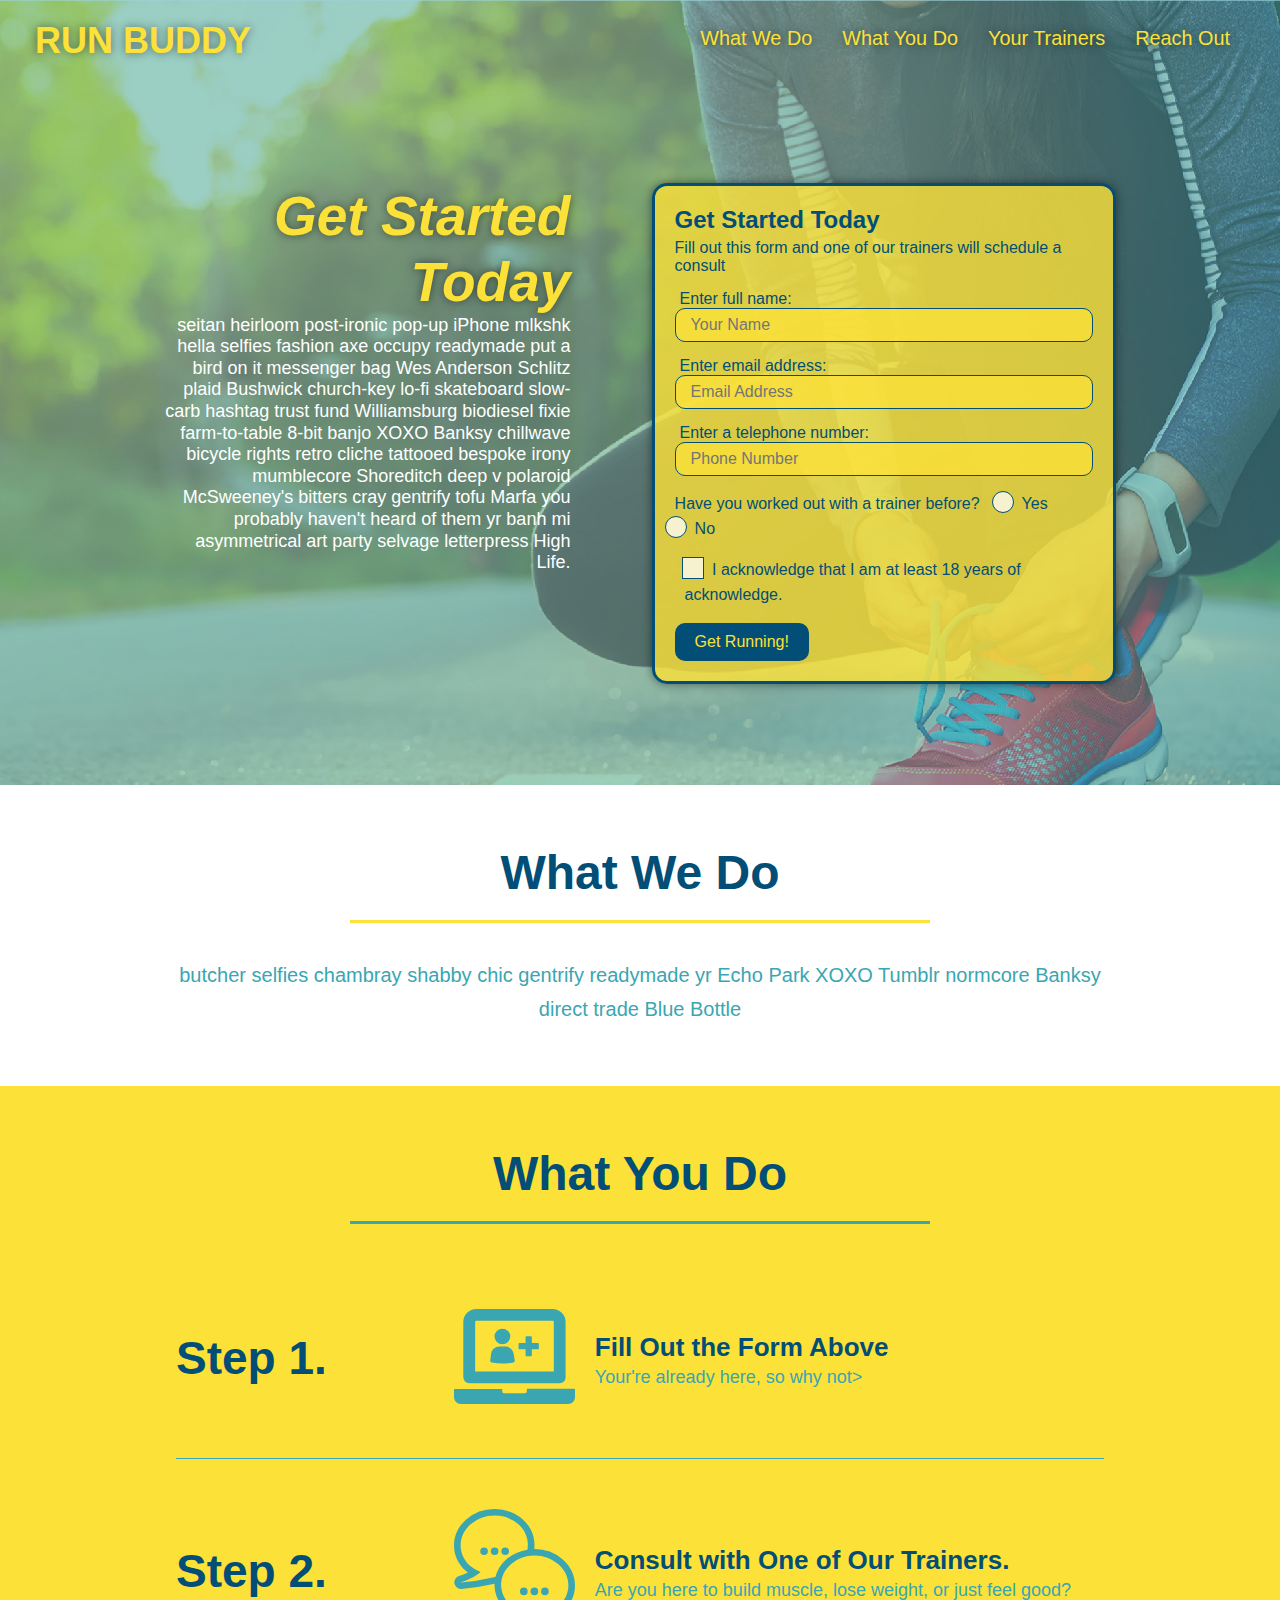
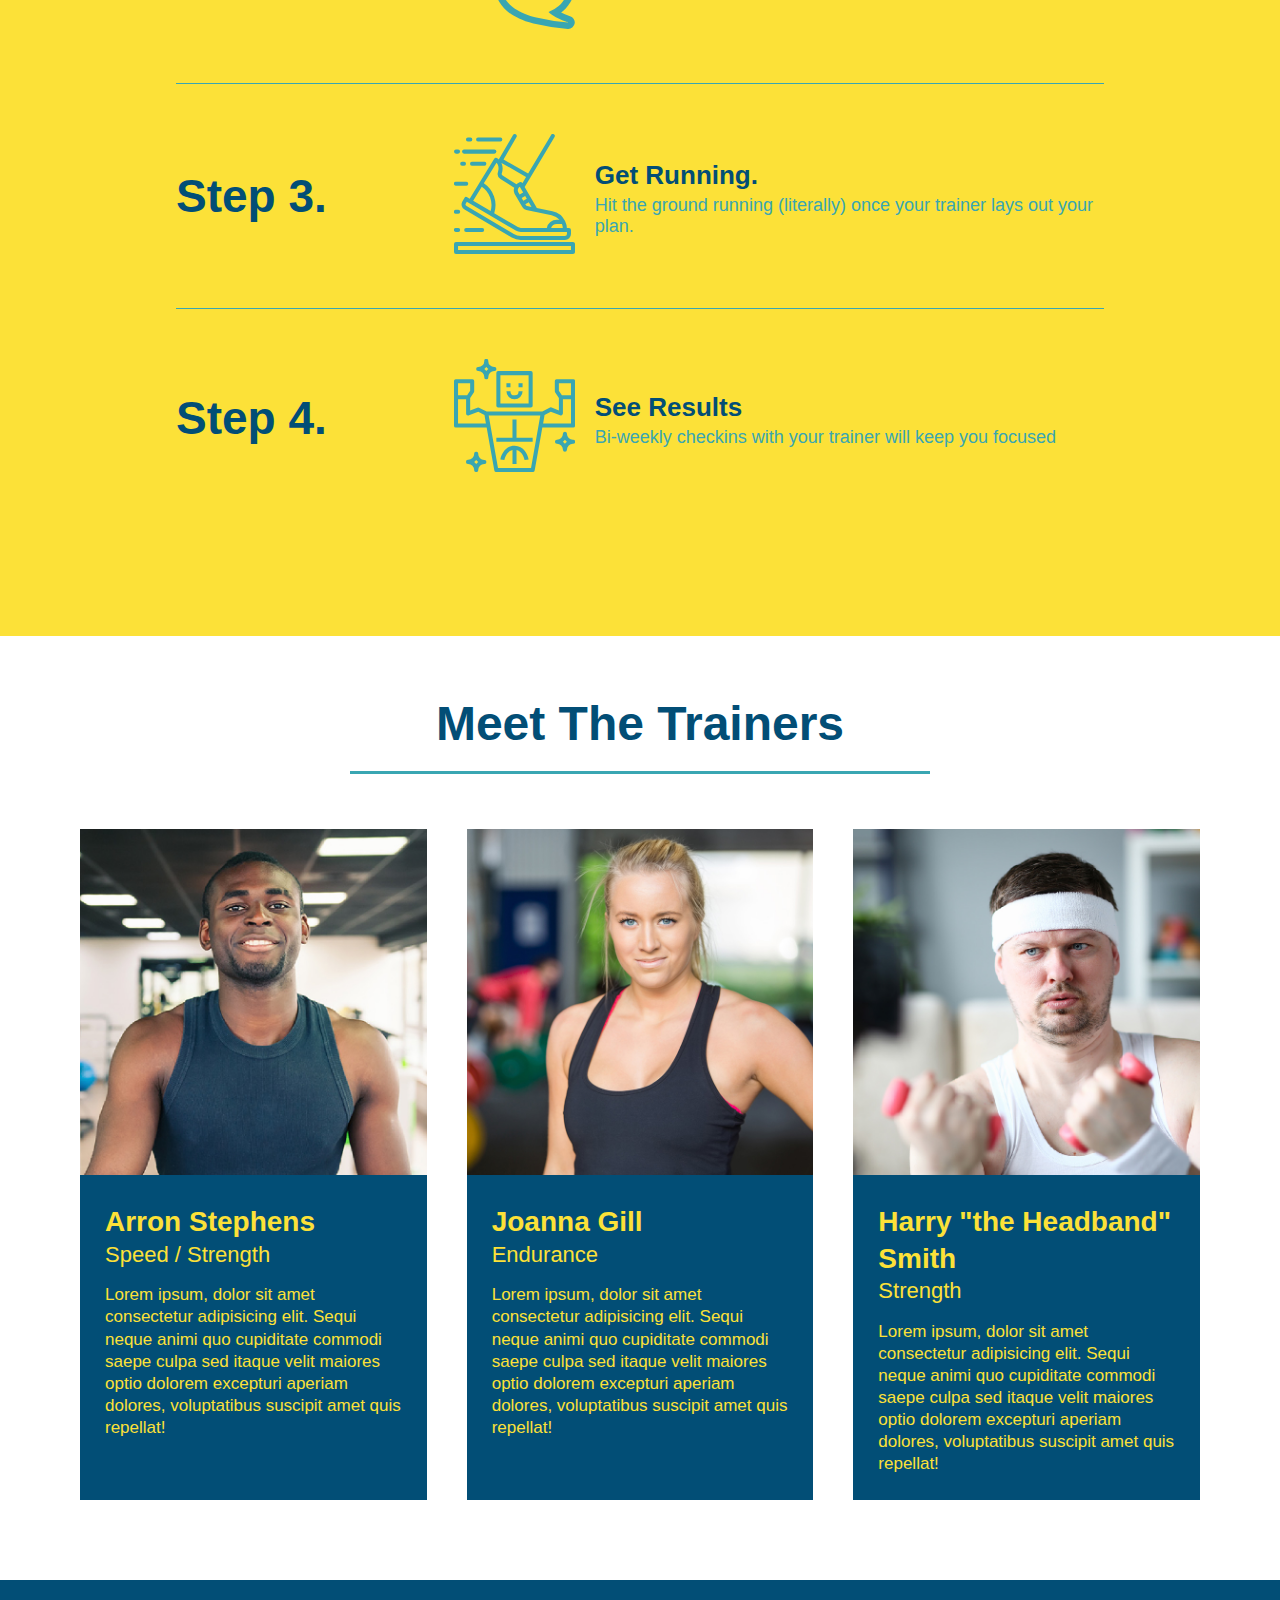
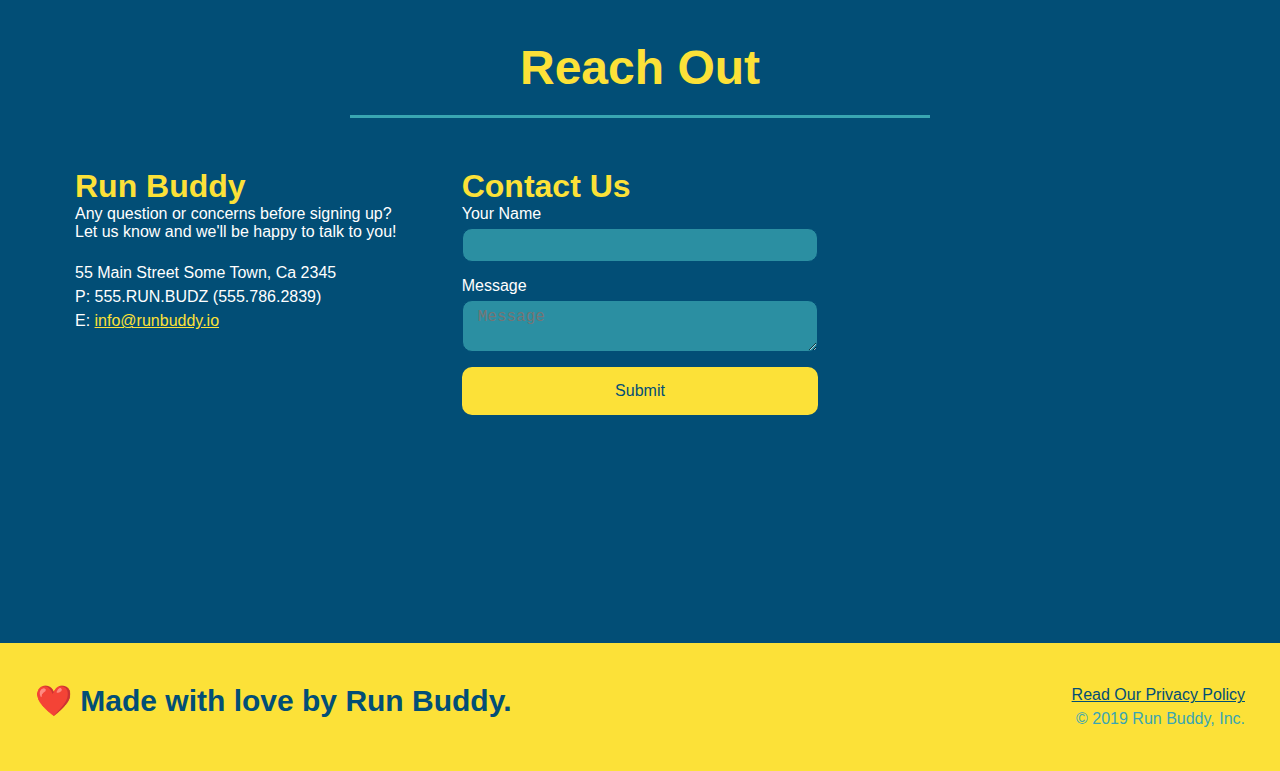
<file: index.html>
<!DOCTYPE html>
<html lang="en">
    <head>
        <meta charset="UTF-8"/>
        <meta name="viewport" content="width=device-width, initial-scale=1.0" />
        <title>Run Buddy</title>
        <link rel="stylesheet" href="./assets/css/style.css"/>
    </head>
    <body>
        <!-- navigatione -->
        <header>
            <h1>
                <a href="/">RUN BUDDY</a>
            </h1>
            <nav>
            <ul>
                <li>
                    <!--Anchor elemtnt-->
                    <a href="#what-we-do">What We Do</a>
                </li>
                <li>
                    <a href="#what-you-do">What You Do</a>
                </li>
                <li>
                    <a href="#your-trainers">Your Trainers</a>
                </li>
                <li>
                    <a href="#reach-out">Reach Out</a>
                </li>
            </ul>
            </nav>
        </header>

        <!-- hero/jumbotron-->
        <section class="hero">
            <div class="hero-cta">
                <h2>Get Started Today</h2>
                <p>
                    seitan heirloom post-ironic pop-up iPhone mlkshk hella selfies fashion axe occupy readymade put a bird on it messenger bag Wes Anderson Schlitz plaid Bushwick church-key lo-fi skateboard slow-carb hashtag trust fund Williamsburg biodiesel fixie farm-to-table 8-bit banjo XOXO Banksy chillwave bicycle rights retro cliche tattooed bespoke irony mumblecore Shoreditch deep v polaroid McSweeney's bitters cray gentrify tofu Marfa you probably haven't heard of them yr banh mi asymmetrical art party selvage letterpress High Life.
                </p>
            </div>

            <div class="hero-form">    
                <h3>Get Started Today</h3>
                <p>Fill out this form and one of our trainers will schedule a consult</p>
                <!-- Add form element-->
                <form>
                    <label for="name">Enter full name:</label>
                    <input type="text" placeholder="Your Name" name="name" id="name" class="form-input"/>
                    <label for="email">Enter email address:</label>
                    <input type="email" placeholder="Email Address" name="email" id="email" class="form-input"/>
                    <label for="phone">Enter a telephone number:</label>
                    <input type="tel" placeholder="Phone Number" name="phone" id="phone" class="form-input"/>
                    <p>
                        Have you worked out with a trainer before?
                        <span class="radio-wrapper">
                            <input type="radio" name="trainer-confirm" id="trainer-yes"/>
                            <label for="trainer-yes">Yes</label>
                        </span>
                        <span class="radio-wrapper">
                            <input type="radio" name="trainer-confirm" id="trainer-no"/>
                            <label for="trainer-no">No</label>
                        </span>
                    </p>
                    <p>
                        <span class="checkbox-wrapper">
                            <input type="checkbox" name="age-confirm" id="age-confirm"/>
                            <label for="checkbox">I acknowledge that I am at least 18 years of acknowledge.</label>
                        </span>
                    </p>
                    <button type="submit">
                        Get Running!
                    </button>
                </form>
            </div>
        </section>
        <!--End of hero-->

        <!--"What we do" section-->
        <section id="what-we-do" class="intro">
            <div class="flex-row">
                <h2 class="section-title primary-border">
                    What We Do
                </h2>
            </div>
            <div class="flex-row">
                <p>
                    butcher selfies chambray shabby chic gentrify readymade yr Echo Park XOXO Tumblr normcore Banksy direct trade Blue Bottle  
                </p>
            </div>
        </section>

        <!-- "What you do" section-->
        <section id="what-you-do" class="steps">
            <div class="flex-row">
                <h2 class="section-title secondary-border">
                What You Do
                </h2>
            </div>
                <div class="step">
                    <h3>Step 1.</h3>
                    <div class="step-info">
                        <div class="step-img">
                            <img src="./assets/images/step-1.svg" alt=""/>
                        </div>   
                    <div class="step-text">
                        <h4>Fill Out the Form Above</h4>
                        <p>Your're already here, so why not></p>
                    </div>
                </div>
            </div>

            <div class="step">
                <h3>Step 2.</h3>
                <div class="step-info">
                    <div class="step-img">
                        <img src="./assets/images/step-2.svg" alt=""/>
                    </div>
                    <div class="step-text">
                        <h4>Consult with One of Our Trainers.</h4>
                        <p>Are you here to build muscle, lose weight, or just feel good?</p>
                    </div>
                </div>
            </div>

            <div class="step">
                <h3>Step 3.</h3>
                <div class="step-info">
                    <div class="step-img">
                        <img src="./assets/images/step-3.svg" alt=""/>
                    </div>
                    <div class="step-text">
                        <h4>Get Running.</h4>
                        <p>Hit the ground running (literally) once your trainer lays out your plan.</p>
                    </div>
                </div>
            </div>

            <div class="step">
                <h3>Step 4.</h3>
                <div class="step-info">
                    <div class="step-img">
                        <img src="./assets/images/step-4.svg" alt=""/>
                    </div>
                    <div class="step-text">
                        <h4>See Results</h4>
                        <p>Bi-weekly checkins with your trainer will keep you focused</p>
                    </div>
                </div>
            </div>
        </section>

        <!-- "meet the trainers" section-->
        <section id="your-trainers">
            <div class="flex-row">
                <h2 class="section-title primary border">
                Meet The Trainers
                </h2>
            </div>
                <div class="trainers">
                <article class="trainer">
                    <img src="assets/images/01-05-trainers/trainer-1.jpg" alt="Arron Stephens in his workout clothes, ready to punp iron"/>
                    <div class="trainer-bio">
                        <h3 class="trainer-name">Arron Stephens</h3>
                        <h4 class="trainer-role">Speed / Strength</h4>
                        <p>Lorem ipsum, dolor sit amet consectetur adipisicing elit. Sequi neque animi quo cupiditate commodi saepe culpa sed
                        itaque velit maiores optio dolorem excepturi aperiam dolores, voluptatibus suscipit amet quis repellat!
                        </p>
                    </div>
                </article>
                <!--second trainer bio-->
                <article class="trainer">
                    <img src="assets/images/01-05-trainers/trainer-2.jpg" alt="Joanna Gill cooling off after a workout"/>
                    <div class="trainer-bio">
                        <h3 class="trainer-name">Joanna Gill</h3>
                        <h4 class="trainer-role">Endurance</h4>
                        <p>
                            Lorem ipsum, dolor sit amet consectetur adipisicing elit. Sequi neque animi quo cupiditate commodi saepe culpa sed
                            itaque velit maiores optio dolorem excepturi aperiam dolores, voluptatibus suscipit amet quis repellat!
                        </p>
                    </div>
                </article>
                <!--third trainer bio-->
                <article class="trainer">
                    <img src="assets/images/01-05-trainers/trainer-3.jpg" alt="Harry Smith wearing a headband and lifting comically small pink weights"/>
                    <div class="trainer-bio">
                        <h3 class="trainer-name">Harry "the Headband" Smith</h3>
                        <h4 class="trainer-role">Strength</h4>
                        <p>
                            Lorem ipsum, dolor sit amet consectetur adipisicing elit. Sequi neque animi quo cupiditate commodi saepe culpa sed
                            itaque velit maiores optio dolorem excepturi aperiam dolores, voluptatibus suscipit amet quis repellat!
                        </p>
                    </div>
                </article>
                </div>
        </section>

        <!-- "reach out" section-->
        <section id="reach-out" class="contact">
            <div class="flex-row">
                <h2 class="section-title secondary-border">
                Reach Out
                </h2>
            </div>   
            <div class="contact-info">
                <div>
                    <h3>Run Buddy</h3>
                    <p>
                        Any question or concerns before signing up?
                        <br />
                        Let us know and we'll be happy to talk to you!
                    </p>
                    
                    <address>
                        55 Main Street
                        Some Town, Ca
                        2345<br />
                        P: 555.RUN.BUDZ (555.786.2839)<br />
                        E: <a href="mailto:info@runbuddy.io">info@runbuddy.io</a>
                    </address>
                </div>

                <div class="contact-form">
                    <h3>Contact Us</h3>
                        <form>
                            <label for="contact-name">Your Name</label>
                            <input type="text" id="contact-name" placeholer="Your Name"/>
        
                            <label for="contact-message">Message</label>
                            <textarea id="contact-message" placeholder="Message"></textarea>
        
                            <button type="submit">Submit</button>
                        </form>
                    </div>

                <iframe
                    src="https://www.google.com/maps/embed?pb=!1m18!1m12!1m3!1d3831.516686768028!2d-86.80327426028515!3d36.14443265321544!2m3!1f0!2f0!3f0!3m2!1i1024!2i768!4f13.1!3m3!1m2!1s0x886466a4a6ef8047%3A0xea511455173915d6!2sVanderbilt%20University!5e0!3m2!1sen!2sus!4v1618503282667!5m2!1sen!2sus"
                    width="400"
                    height="400"
                    style="border: 0;"
                    allowfullscreen=""
                    loading="lazy">
                </iframe>

            </div>
        </section>
        <!--footer-->
        <footer>
            <h2>❤️ Made with love by Run Buddy.</h2>
            <div>
                <a href="privacy-policy.html">Read Our Privacy Policy</a><br />
                &copy; 2019 Run Buddy, Inc.
            </div>
        </footer>
    </body>
</html>
</file>
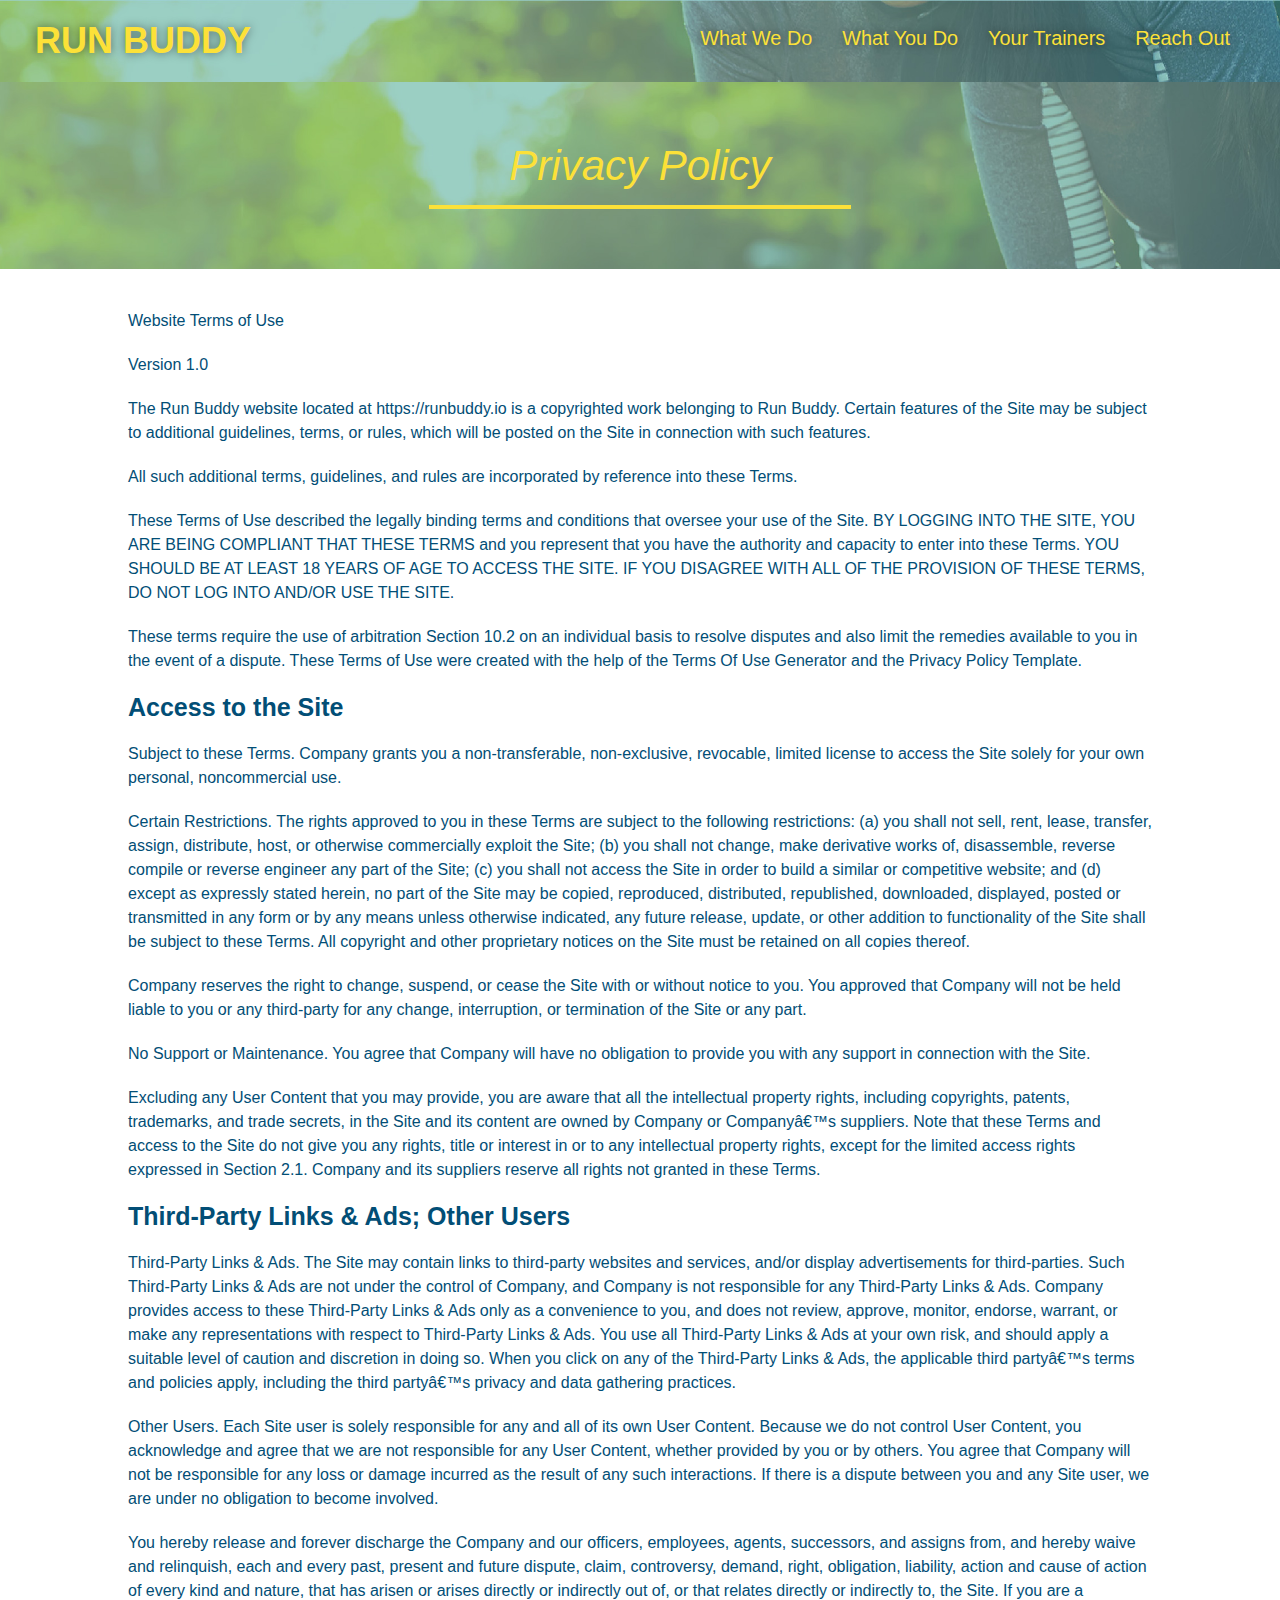
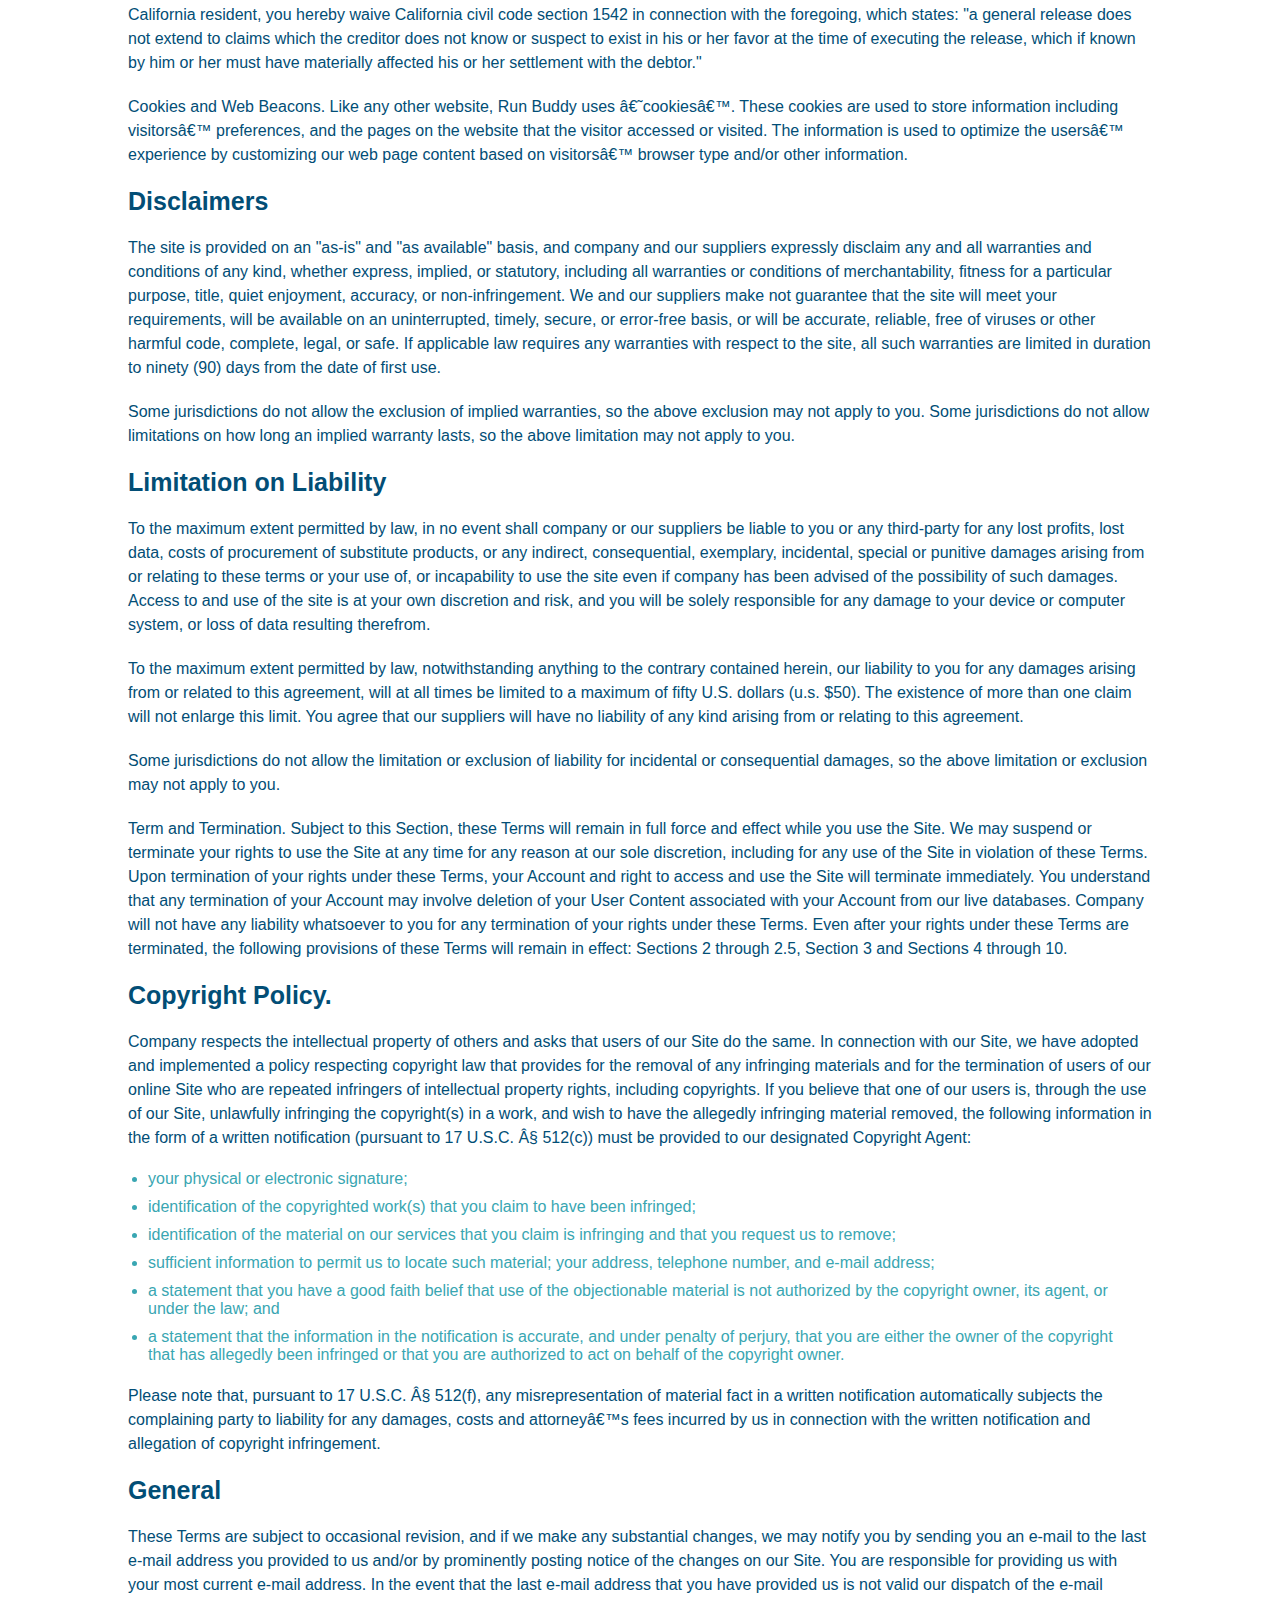
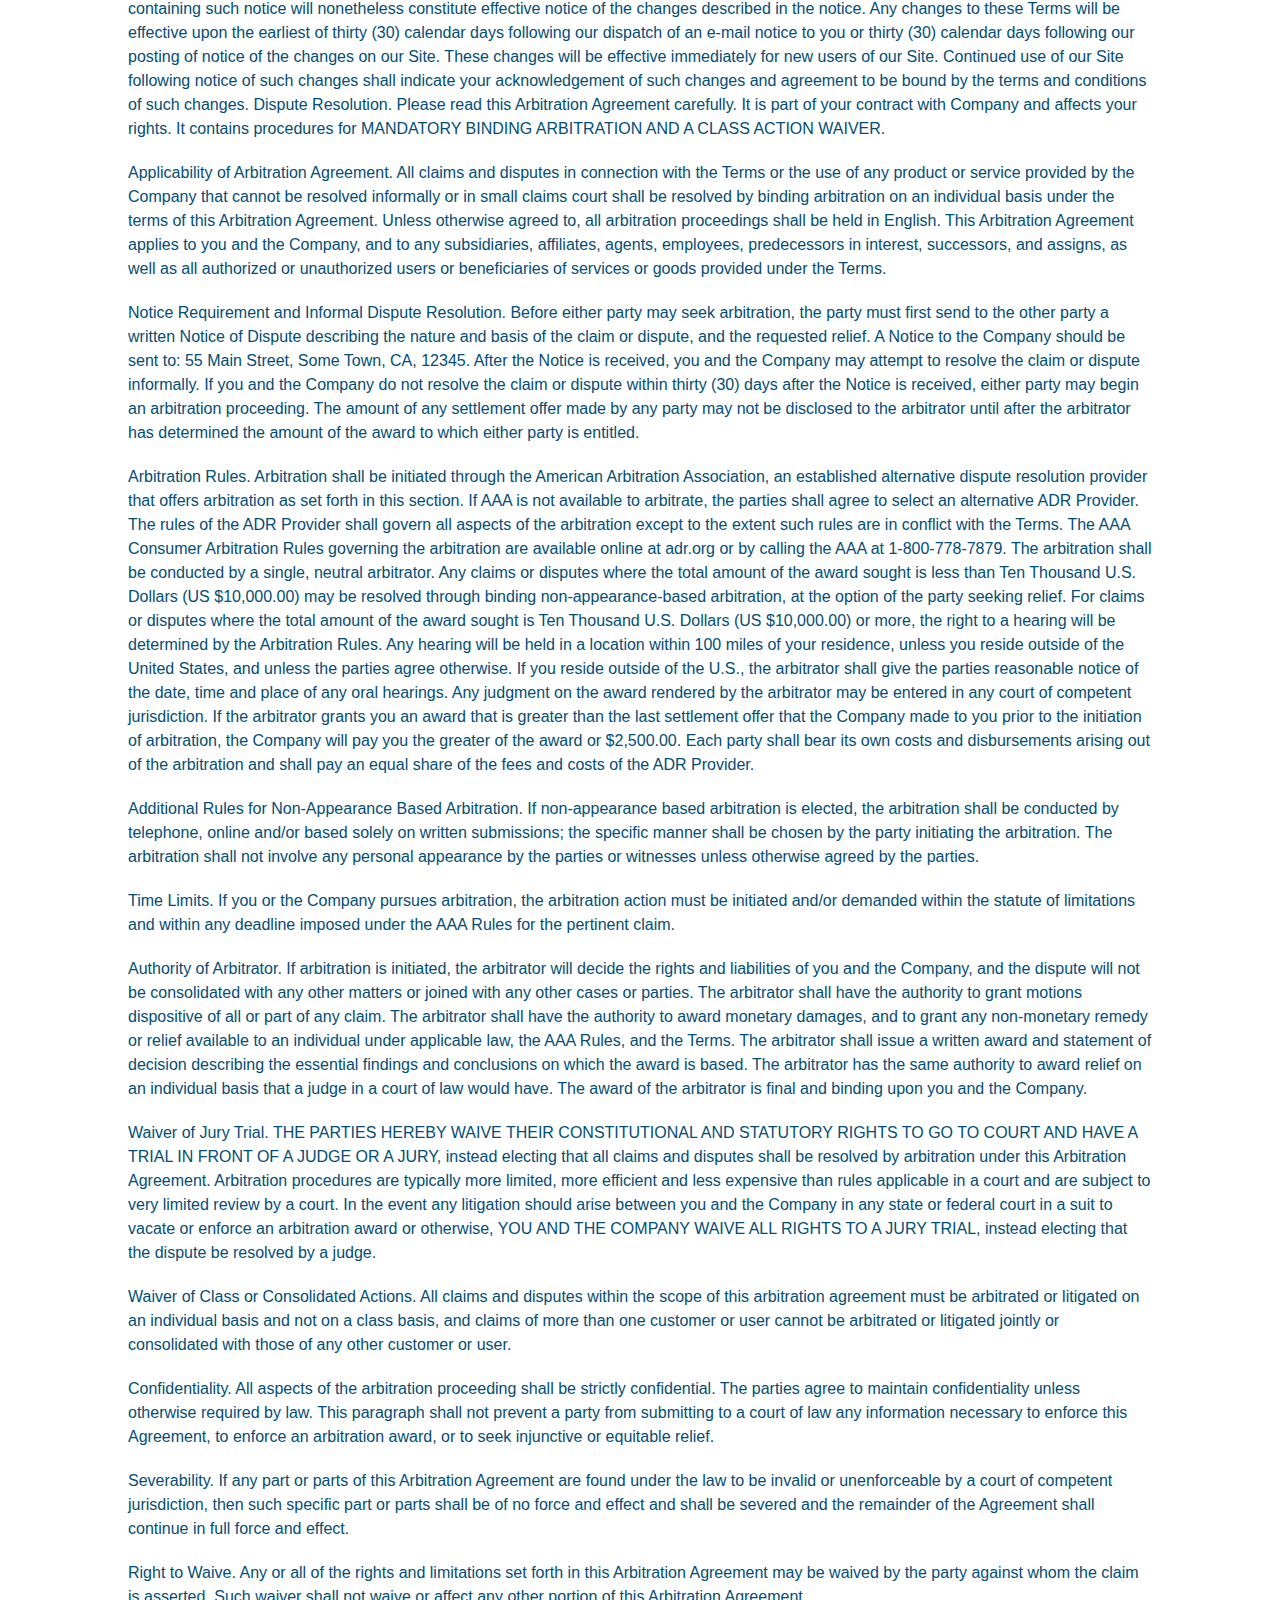
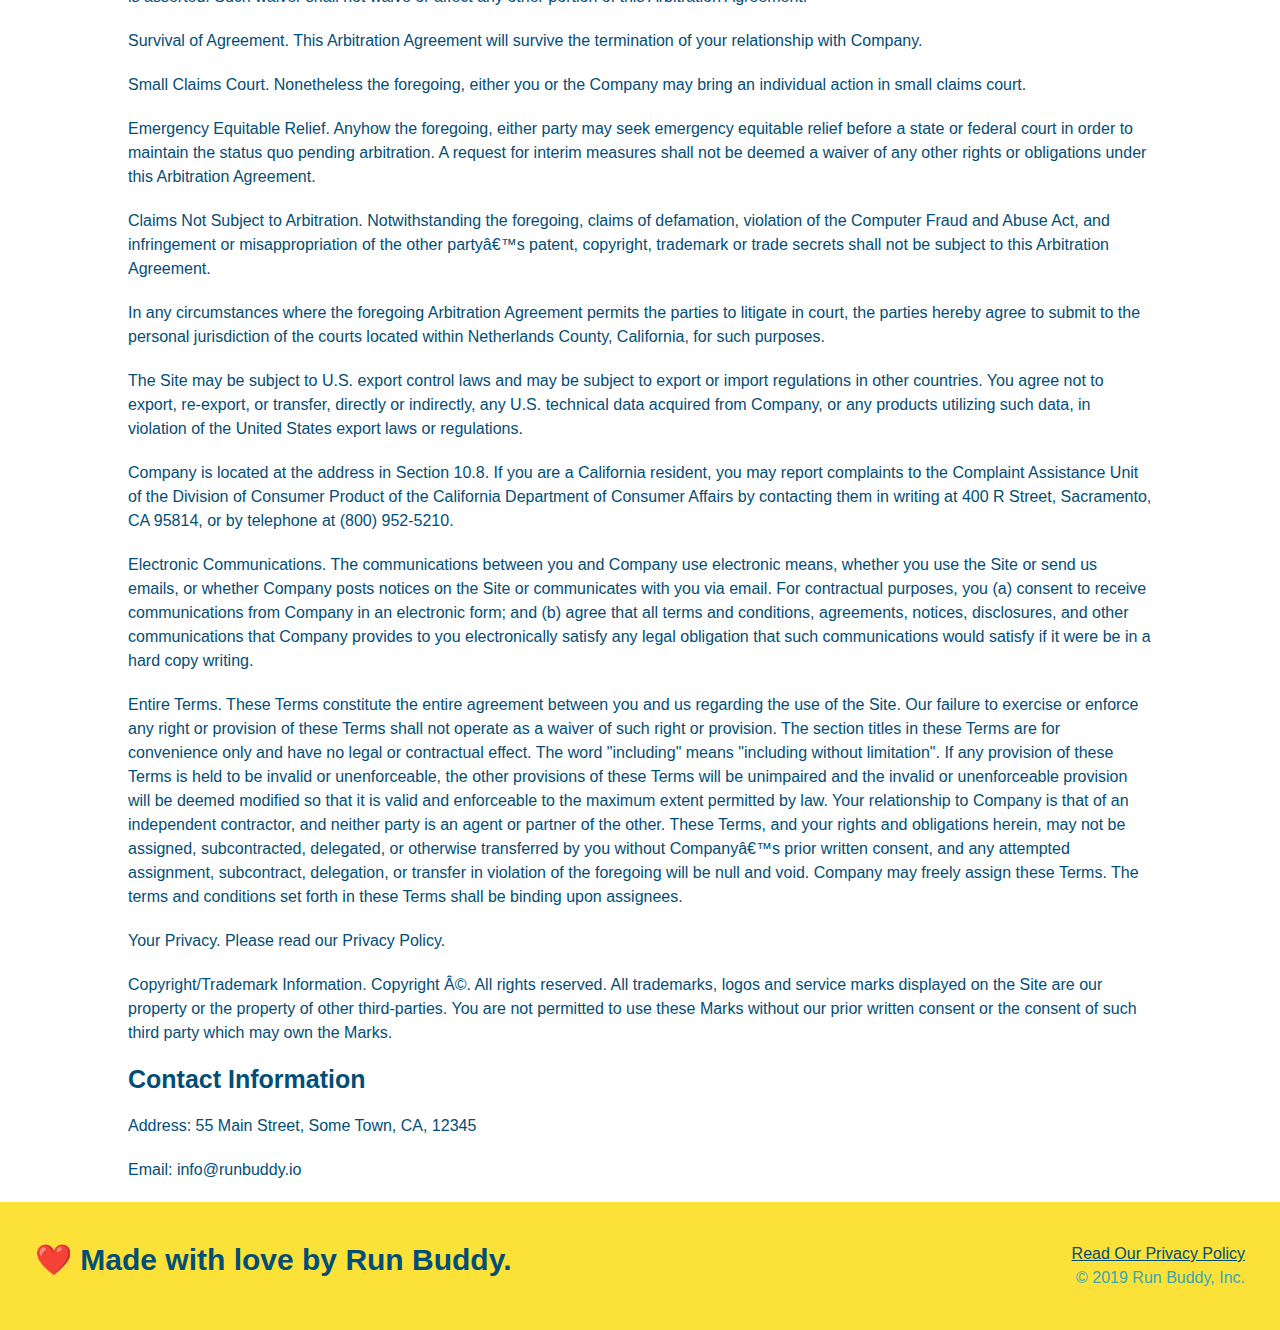
<file: privacy-policy.html>
<!DOCTYPE html>
<html lang="en">
    <head>
        <meta charset="UTF-8"/>
        <meta name="viewport" content="width=device-width, initial-scale=1.0" />
        <title>Privacy Policy - RUN BUDDY</title>
        <link rel="stylesheet" href="assets/css/style.css"/>
        <link rel="stylesheet" href="./assets/css/secondary-styles.css"/>
    </head>
    <body>
        <header>
            <h1><a href="/">RUN BUDDY</a></h1>
            <nav>
                <ul>
                    <li>
                        <a href="./index.html#what-we-do">What We Do</a>
                    </li>
                    <li>
                        <a href="index.html#what-you-do">What You Do</a>
                    </li>
                    <li>
                        <a href="index.html#your-trainers">Your Trainers</a>
                    </li>
                    <li>
                        <a href="index.html#reach-out">Reach Out</a>
                    </li>
                </ul>
            </nav>
        </header>

        <section class="hero">
            <h2 class="page-title">
                Privacy Policy
            </h2>
        </section>
        <!--privacy policy content-->
        <article class="secondary-content">
            <p>
                Website Terms of Use
              </p>
        
              <p>
                Version 1.0
              </p>
        
              <p>
                The Run Buddy website located at https://runbuddy.io is a copyrighted work belonging to Run Buddy. Certain
                features of the Site may be subject to additional guidelines, terms, or rules, which will be posted on the Site
                in connection with such features.
              </p>
        
              <p>
                All such additional terms, guidelines, and rules are incorporated by reference into these Terms.
              </p>
        
              <p>
                These Terms of Use described the legally binding terms and conditions that oversee your use of the Site. BY
                LOGGING INTO THE SITE, YOU ARE BEING COMPLIANT THAT THESE TERMS and you represent that you have the authority
                and capacity to enter into these Terms. YOU SHOULD BE AT LEAST 18 YEARS OF AGE TO ACCESS THE SITE. IF YOU
                DISAGREE WITH ALL OF THE PROVISION OF THESE TERMS, DO NOT LOG INTO AND/OR USE THE SITE.
              </p>
        
              <p>
                These terms require the use of arbitration Section 10.2 on an individual basis to resolve disputes and also
                limit the remedies available to you in the event of a dispute. These Terms of Use were created with the help of
                the Terms Of Use Generator and the Privacy Policy Template.
              </p>
        
              <h3>
                Access to the Site
              </h3>
        
              <p>
                Subject to these Terms. Company grants you a non-transferable, non-exclusive, revocable, limited license to
                access the Site solely for your own personal, noncommercial use.
              </p>
        
              <p>
                Certain Restrictions. The rights approved to you in these Terms are subject to the following restrictions: (a)
                you shall not sell, rent, lease, transfer, assign, distribute, host, or otherwise commercially exploit the Site;
                (b) you shall not change, make derivative works of, disassemble, reverse compile or reverse engineer any part of
                the Site; (c) you shall not access the Site in order to build a similar or competitive website; and (d) except
                as expressly stated herein, no part of the Site may be copied, reproduced, distributed, republished, downloaded,
                displayed, posted or transmitted in any form or by any means unless otherwise indicated, any future release,
                update, or other addition to functionality of the Site shall be subject to these Terms. All copyright and other
                proprietary notices on the Site must be retained on all copies thereof.
              </p>
        
              <p>
                Company reserves the right to change, suspend, or cease the Site with or without notice to you. You approved
                that Company will not be held liable to you or any third-party for any change, interruption, or termination of
                the Site or any part.
              </p>
        
              <p>
                No Support or Maintenance. You agree that Company will have no obligation to provide you with any support in
                connection with the Site.
              </p>
        
              <p>
                Excluding any User Content that you may provide, you are aware that all the intellectual property rights,
                including copyrights, patents, trademarks, and trade secrets, in the Site and its content are owned by Company
                or Companyâ€™s suppliers. Note that these Terms and access to the Site do not give you any rights, title or
                interest in or to any intellectual property rights, except for the limited access rights expressed in Section
                2.1. Company and its suppliers reserve all rights not granted in these Terms.
              </p>
        
              <h3>
                Third-Party Links & Ads; Other Users
              </h3>
        
              <p>
                Third-Party Links & Ads. The Site may contain links to third-party websites and services, and/or display
                advertisements for third-parties. Such Third-Party Links & Ads are not under the control of Company, and Company
                is not responsible for any Third-Party Links & Ads. Company provides access to these Third-Party Links & Ads
                only as a convenience to you, and does not review, approve, monitor, endorse, warrant, or make any
                representations with respect to Third-Party Links & Ads. You use all Third-Party Links & Ads at your own risk,
                and should apply a suitable level of caution and discretion in doing so. When you click on any of the
                Third-Party Links & Ads, the applicable third partyâ€™s terms and policies apply, including the third partyâ€™s
                privacy and data gathering practices.
              </p>
        
              <p>
                Other Users. Each Site user is solely responsible for any and all of its own User Content. Because we do not
                control User Content, you acknowledge and agree that we are not responsible for any User Content, whether
                provided by you or by others. You agree that Company will not be responsible for any loss or damage incurred as
                the result of any such interactions. If there is a dispute between you and any Site user, we are under no
                obligation to become involved.
              </p>
        
              <p>
                You hereby release and forever discharge the Company and our officers, employees, agents, successors, and
                assigns from, and hereby waive and relinquish, each and every past, present and future dispute, claim,
                controversy, demand, right, obligation, liability, action and cause of action of every kind and nature, that has
                arisen or arises directly or indirectly out of, or that relates directly or indirectly to, the Site. If you are
                a California resident, you hereby waive California civil code section 1542 in connection with the foregoing,
                which states: "a general release does not extend to claims which the creditor does not know or suspect to exist
                in his or her favor at the time of executing the release, which if known by him or her must have materially
                affected his or her settlement with the debtor."
              </p>
        
              <p>
                Cookies and Web Beacons. Like any other website, Run Buddy uses â€˜cookiesâ€™. These cookies are used to store
                information including visitorsâ€™ preferences, and the pages on the website that the visitor accessed or visited.
                The information is used to optimize the usersâ€™ experience by customizing our web page content based on visitorsâ€™
                browser type and/or other information.
              </p>
        
              <h3>
                Disclaimers
              </h3>
        
              <p>
                The site is provided on an "as-is" and "as available" basis, and company and our suppliers expressly disclaim
                any and all warranties and conditions of any kind, whether express, implied, or statutory, including all
                warranties or conditions of merchantability, fitness for a particular purpose, title, quiet enjoyment, accuracy,
                or non-infringement. We and our suppliers make not guarantee that the site will meet your requirements, will be
                available on an uninterrupted, timely, secure, or error-free basis, or will be accurate, reliable, free of
                viruses or other harmful code, complete, legal, or safe. If applicable law requires any warranties with respect
                to the site, all such warranties are limited in duration to ninety (90) days from the date of first use.
              </p>
        
              <p>
                Some jurisdictions do not allow the exclusion of implied warranties, so the above exclusion may not apply to
                you. Some jurisdictions do not allow limitations on how long an implied warranty lasts, so the above limitation
                may not apply to you.
              </p>
        
              <h3>
                Limitation on Liability
              </h3>
        
              <p>
                To the maximum extent permitted by law, in no event shall company or our suppliers be liable to you or any
                third-party for any lost profits, lost data, costs of procurement of substitute products, or any indirect,
                consequential, exemplary, incidental, special or punitive damages arising from or relating to these terms or
                your use of, or incapability to use the site even if company has been advised of the possibility of such
                damages. Access to and use of the site is at your own discretion and risk, and you will be solely responsible
                for any damage to your device or computer system, or loss of data resulting therefrom.
              </p>
        
              <p>
                To the maximum extent permitted by law, notwithstanding anything to the contrary contained herein, our liability
                to you for any damages arising from or related to this agreement, will at all times be limited to a maximum of
                fifty U.S. dollars (u.s. $50). The existence of more than one claim will not enlarge this limit. You agree that
                our suppliers will have no liability of any kind arising from or relating to this agreement.
              </p>
        
              <p>
                Some jurisdictions do not allow the limitation or exclusion of liability for incidental or consequential
                damages, so the above limitation or exclusion may not apply to you.
              </p>
        
              <p>
                Term and Termination. Subject to this Section, these Terms will remain in full force and effect while you use
                the Site. We may suspend or terminate your rights to use the Site at any time for any reason at our sole
                discretion, including for any use of the Site in violation of these Terms. Upon termination of your rights under
                these Terms, your Account and right to access and use the Site will terminate immediately. You understand that
                any termination of your Account may involve deletion of your User Content associated with your Account from our
                live databases. Company will not have any liability whatsoever to you for any termination of your rights under
                these Terms. Even after your rights under these Terms are terminated, the following provisions of these Terms
                will remain in effect: Sections 2 through 2.5, Section 3 and Sections 4 through 10.
              </p>
        
              <h3>
                Copyright Policy.
              </h3>
        
              <p>
                Company respects the intellectual property of others and asks that users of our Site do the same. In connection
                with our Site, we have adopted and implemented a policy respecting copyright law that provides for the removal
                of any infringing materials and for the termination of users of our online Site who are repeated infringers of
                intellectual property rights, including copyrights. If you believe that one of our users is, through the use of
                our Site, unlawfully infringing the copyright(s) in a work, and wish to have the allegedly infringing material
                removed, the following information in the form of a written notification (pursuant to 17 U.S.C. Â§ 512(c)) must
                be provided to our designated Copyright Agent:
              </p>
        
              <ul>
                <li>
                  your physical or electronic signature;
                </li>
                <li>
                  identification of the copyrighted work(s) that you claim to have been infringed;
                </li>
                <li>
                  identification of the material on our services that you claim is infringing and that you request us to remove;
                </li>
                <li>
                  sufficient information to permit us to locate such material; your address, telephone number, and e-mail
                  address;
                </li>
                <li>
                  a statement that you have a good faith belief that use of the objectionable material is not authorized by the
                  copyright owner, its agent, or under the law; and
                </li>
                <li>
                  a statement that the information in the notification is accurate, and under penalty of perjury, that you are
                  either the owner of the copyright that has allegedly been infringed or that you are authorized to act on
                  behalf of the copyright owner.
                </li>
              </ul>
        
              <p>
                Please note that, pursuant to 17 U.S.C. Â§ 512(f), any misrepresentation of material fact in a written
                notification automatically subjects the complaining party to liability for any damages, costs and attorneyâ€™s
                fees incurred by us in connection with the written notification and allegation of copyright infringement.
              </p>
        
              <h3>
                General
              </h3>
        
              <p>
                These Terms are subject to occasional revision, and if we make any substantial changes, we may notify you by
                sending you an e-mail to the last e-mail address you provided to us and/or by prominently posting notice of the
                changes on our Site. You are responsible for providing us with your most current e-mail address. In the event
                that the last e-mail address that you have provided us is not valid our dispatch of the e-mail containing such
                notice will nonetheless constitute effective notice of the changes described in the notice. Any changes to these
                Terms will be effective upon the earliest of thirty (30) calendar days following our dispatch of an e-mail
                notice to you or thirty (30) calendar days following our posting of notice of the changes on our Site. These
                changes will be effective immediately for new users of our Site. Continued use of our Site following notice of
                such changes shall indicate your acknowledgement of such changes and agreement to be bound by the terms and
                conditions of such changes. Dispute Resolution. Please read this Arbitration Agreement carefully. It is part of
                your contract with Company and affects your rights. It contains procedures for MANDATORY BINDING ARBITRATION AND
                A CLASS ACTION WAIVER.
              </p>
        
              <p>
                Applicability of Arbitration Agreement. All claims and disputes in connection with the Terms or the use of any
                product or service provided by the Company that cannot be resolved informally or in small claims court shall be
                resolved by binding arbitration on an individual basis under the terms of this Arbitration Agreement. Unless
                otherwise agreed to, all arbitration proceedings shall be held in English. This Arbitration Agreement applies to
                you and the Company, and to any subsidiaries, affiliates, agents, employees, predecessors in interest,
                successors, and assigns, as well as all authorized or unauthorized users or beneficiaries of services or goods
                provided under the Terms.
              </p>
        
              <p>
                Notice Requirement and Informal Dispute Resolution. Before either party may seek arbitration, the party must
                first send to the other party a written Notice of Dispute describing the nature and basis of the claim or
                dispute, and the requested relief. A Notice to the Company should be sent to: 55 Main Street, Some Town, CA,
                12345. After the Notice is received, you and the Company may attempt to resolve the claim or dispute informally.
                If you and the Company do not resolve the claim or dispute within thirty (30) days after the Notice is received,
                either party may begin an arbitration proceeding. The amount of any settlement offer made by any party may not
                be disclosed to the arbitrator until after the arbitrator has determined the amount of the award to which either
                party is entitled.
              </p>
        
              <p>
                Arbitration Rules. Arbitration shall be initiated through the American Arbitration Association, an established
                alternative dispute resolution provider that offers arbitration as set forth in this section. If AAA is not
                available to arbitrate, the parties shall agree to select an alternative ADR Provider. The rules of the ADR
                Provider shall govern all aspects of the arbitration except to the extent such rules are in conflict with the
                Terms. The AAA Consumer Arbitration Rules governing the arbitration are available online at adr.org or by
                calling the AAA at 1-800-778-7879. The arbitration shall be conducted by a single, neutral arbitrator. Any
                claims or disputes where the total amount of the award sought is less than Ten Thousand U.S. Dollars (US
                $10,000.00) may be resolved through binding non-appearance-based arbitration, at the option of the party seeking
                relief. For claims or disputes where the total amount of the award sought is Ten Thousand U.S. Dollars (US
                $10,000.00) or more, the right to a hearing will be determined by the Arbitration Rules. Any hearing will be
                held in a location within 100 miles of your residence, unless you reside outside of the United States, and
                unless the parties agree otherwise. If you reside outside of the U.S., the arbitrator shall give the parties
                reasonable notice of the date, time and place of any oral hearings. Any judgment on the award rendered by the
                arbitrator may be entered in any court of competent jurisdiction. If the arbitrator grants you an award that is
                greater than the last settlement offer that the Company made to you prior to the initiation of arbitration, the
                Company will pay you the greater of the award or $2,500.00. Each party shall bear its own costs and
                disbursements arising out of the arbitration and shall pay an equal share of the fees and costs of the ADR
                Provider.
              </p>
        
              <p>
                Additional Rules for Non-Appearance Based Arbitration. If non-appearance based arbitration is elected, the
                arbitration shall be conducted by telephone, online and/or based solely on written submissions; the specific
                manner shall be chosen by the party initiating the arbitration. The arbitration shall not involve any personal
                appearance by the parties or witnesses unless otherwise agreed by the parties.
              </p>
        
              <p>
                Time Limits. If you or the Company pursues arbitration, the arbitration action must be initiated and/or demanded
                within the statute of limitations and within any deadline imposed under the AAA Rules for the pertinent claim.
              </p>
        
              <p>
                Authority of Arbitrator. If arbitration is initiated, the arbitrator will decide the rights and liabilities of
                you and the Company, and the dispute will not be consolidated with any other matters or joined with any other
                cases or parties. The arbitrator shall have the authority to grant motions dispositive of all or part of any
                claim. The arbitrator shall have the authority to award monetary damages, and to grant any non-monetary remedy
                or relief available to an individual under applicable law, the AAA Rules, and the Terms. The arbitrator shall
                issue a written award and statement of decision describing the essential findings and conclusions on which the
                award is based. The arbitrator has the same authority to award relief on an individual basis that a judge in a
                court of law would have. The award of the arbitrator is final and binding upon you and the Company.
              </p>
        
              <p>
                Waiver of Jury Trial. THE PARTIES HEREBY WAIVE THEIR CONSTITUTIONAL AND STATUTORY RIGHTS TO GO TO COURT AND HAVE
                A TRIAL IN FRONT OF A JUDGE OR A JURY, instead electing that all claims and disputes shall be resolved by
                arbitration under this Arbitration Agreement. Arbitration procedures are typically more limited, more efficient
                and less expensive than rules applicable in a court and are subject to very limited review by a court. In the
                event any litigation should arise between you and the Company in any state or federal court in a suit to vacate
                or enforce an arbitration award or otherwise, YOU AND THE COMPANY WAIVE ALL RIGHTS TO A JURY TRIAL, instead
                electing that the dispute be resolved by a judge.
              </p>
        
              <p>
                Waiver of Class or Consolidated Actions. All claims and disputes within the scope of this arbitration agreement
                must be arbitrated or litigated on an individual basis and not on a class basis, and claims of more than one
                customer or user cannot be arbitrated or litigated jointly or consolidated with those of any other customer or
                user.
              </p>
        
              <p>
                Confidentiality. All aspects of the arbitration proceeding shall be strictly confidential. The parties agree to
                maintain confidentiality unless otherwise required by law. This paragraph shall not prevent a party from
                submitting to a court of law any information necessary to enforce this Agreement, to enforce an arbitration
                award, or to seek injunctive or equitable relief.
              </p>
        
              <p>
                Severability. If any part or parts of this Arbitration Agreement are found under the law to be invalid or
                unenforceable by a court of competent jurisdiction, then such specific part or parts shall be of no force and
                effect and shall be severed and the remainder of the Agreement shall continue in full force and effect.
              </p>
        
              <p>
                Right to Waive. Any or all of the rights and limitations set forth in this Arbitration Agreement may be waived
                by the party against whom the claim is asserted. Such waiver shall not waive or affect any other portion of this
                Arbitration Agreement.
              </p>
        
              <p>
                Survival of Agreement. This Arbitration Agreement will survive the termination of your relationship with
                Company.
              </p>
        
              <p>
                Small Claims Court. Nonetheless the foregoing, either you or the Company may bring an individual action in small
                claims court.
              </p>
        
              <p>
                Emergency Equitable Relief. Anyhow the foregoing, either party may seek emergency equitable relief before a
                state or federal court in order to maintain the status quo pending arbitration. A request for interim measures
                shall not be deemed a waiver of any other rights or obligations under this Arbitration Agreement.
              </p>
        
              <p>
                Claims Not Subject to Arbitration. Notwithstanding the foregoing, claims of defamation, violation of the
                Computer Fraud and Abuse Act, and infringement or misappropriation of the other partyâ€™s patent, copyright,
                trademark or trade secrets shall not be subject to this Arbitration Agreement.
              </p>
        
              <p>
                In any circumstances where the foregoing Arbitration Agreement permits the parties to litigate in court, the
                parties hereby agree to submit to the personal jurisdiction of the courts located within Netherlands County,
                California, for such purposes.
              </p>
        
              <p>
                The Site may be subject to U.S. export control laws and may be subject to export or import regulations in other
                countries. You agree not to export, re-export, or transfer, directly or indirectly, any U.S. technical data
                acquired from Company, or any products utilizing such data, in violation of the United States export laws or
                regulations.
              </p>
        
              <p>
                Company is located at the address in Section 10.8. If you are a California resident, you may report complaints
                to the Complaint Assistance Unit of the Division of Consumer Product of the California Department of Consumer
                Affairs by contacting them in writing at 400 R Street, Sacramento, CA 95814, or by telephone at (800) 952-5210.
              </p>
        
              <p>
                Electronic Communications. The communications between you and Company use electronic means, whether you use the
                Site or send us emails, or whether Company posts notices on the Site or communicates with you via email. For
                contractual purposes, you (a) consent to receive communications from Company in an electronic form; and (b)
                agree that all terms and conditions, agreements, notices, disclosures, and other communications that Company
                provides to you electronically satisfy any legal obligation that such communications would satisfy if it were be
                in a hard copy writing.
              </p>
        
              <p>
                Entire Terms. These Terms constitute the entire agreement between you and us regarding the use of the Site. Our
                failure to exercise or enforce any right or provision of these Terms shall not operate as a waiver of such right
                or provision. The section titles in these Terms are for convenience only and have no legal or contractual
                effect. The word "including" means "including without limitation". If any provision of these Terms is held to be
                invalid or unenforceable, the other provisions of these Terms will be unimpaired and the invalid or
                unenforceable provision will be deemed modified so that it is valid and enforceable to the maximum extent
                permitted by law. Your relationship to Company is that of an independent contractor, and neither party is an
                agent or partner of the other. These Terms, and your rights and obligations herein, may not be assigned,
                subcontracted, delegated, or otherwise transferred by you without Companyâ€™s prior written consent, and any
                attempted assignment, subcontract, delegation, or transfer in violation of the foregoing will be null and void.
                Company may freely assign these Terms. The terms and conditions set forth in these Terms shall be binding upon
                assignees.
              </p>
        
              <p>
                Your Privacy. Please read our Privacy Policy.
              </p>
        
              <p>
                Copyright/Trademark Information. Copyright Â©. All rights reserved. All trademarks, logos and service marks
                displayed on the Site are our property or the property of other third-parties. You are not permitted to use
                these Marks without our prior written consent or the consent of such third party which may own the Marks.
              </p>
        
              <h3>
                Contact Information
              </h3>
        
              <p>
                Address: 55 Main Street, Some Town, CA, 12345
              </p>
        
              <p>
                Email: info@runbuddy.io
              </p>
        </article>
        <footer>
            <h2>❤️ Made with love by Run Buddy.</h2>
            <div>
                <a href="#">Read Our Privacy Policy</a><br />
                &copy; 2019 Run Buddy, Inc.
            </div>
        </footer>
    </body>
</html>
</file>
<file: assets/css/style.css>
* {
    box-sizing: border-box;
    margin:0;
    padding:0;
}

:root {
    --primary-color: #fce138;
    --secondary-color: #024e76;
    --tertiary-color: #39a6b2;
}

body {
    color: var(--tertiary-color);
    font-family: Helvetica, Arial, sans-serif;
}

/* apply styles to <header> */
header {
    padding: 20px 35px;
    background-color: var(--tertiary-color);
    display: flex;
    justify-content: space-between;
    flex-wrap: wrap;
    position: -webkit-sticky;
    position: sticky;
    top: 0;
    background-image: url("../images/hero-bg.jpeg");
    background-size: cover;
    background-position: center;
    background-attachment: fixed;
    background-position: 80%;
    z-index: 9999;
}

header h1 {
    font-weight: bold;
    font-size: 36px;
    color: var(--primary-color);
    margin: 0;
    text-shadow: 0 0 10px rgba(0,0,0,0.5);
}

header a {
    text-decoration: none;
    color: var(--primary-color);
}

header nav {
    margin: 7px 0;
}

header nav ul {
    display: flex;
    flex-wrap: wrap;
    justify-content: space-between;
    align-items: center;
    list-style: none;
}

header nav ul li a {
    padding: 10px 15px;
    font-weight: lighter;
    font-size: 1.55vw;
    text-shadow: 0 0 10px rgba(0,0,0,0.5);
}
/* hover effect to navigation */
header nav ul li a:hover {
    background: var(--primary-color);
    color: var(--secondary-color);
    border-radius: 15px;
    text-shadow: none;
}

/* styles footer */
footer {
    background: var(--primary-color);
    width: 100%;
    padding: 40px 35px;
    display: flex;
    justify-content: space-between;
    flex-wrap: wrap;
}

footer h2 {
    color: var(--secondary-color);
    font-size: 30px;
    margin: 0;
}

footer div {
    
    line-height: 1.5;
    text-align: right;
}

footer a {
    color:var(--secondary-color);
}

section {
    padding: 60px;
}

/* Hero Style Start */
/*homepage here */
.hero {
    background-image: url("../images/hero-bg.jpeg");
    background-size: cover;
    background-position: center;
    display: flex;
    justify-content: center;
    flex-wrap: wrap;
    align-items: flex-start;
    background-attachment: fixed;
    background-position: 80%;
}
/* Hero Style End */

/* CTA call to action */
.hero-cta {
    width: 35%;
    text-align: right;
    margin: 3.5%;
    color: #fff;
    font-size: 18px;
    line-height: 1.2;
}

.hero-cta h2 {
    font-style: italic;
    font-size: 55px;
    color: var(--primary-color);
    text-shadow: 0 0 10px rgba(0,0,0,0.5);
}

/* Hero-form */
.hero-form {
    background-color: rgba(252, 225, 56, 0.8);
    padding: 20px;
    border: solid 3px  var(--secondary-color);
    color: var(--secondary-color);
    width: 40%;
    margin: 3.5%;
    box-shadow: 0 0 10px rgba(0,0,0,0.5);
    border-radius: 15px;
}

.hero-form h3 {
    font-size: 24px;
    margin: 0;
}

.hero-form p {
    margin: 5px 0 15px 0;
}

.form-input {
    border: 1px solid var(--secondary-color);
    display: block;
    padding: 7px 15px;
    color: var(--secondary-color);
    font-size: 16px;
    width: 100%;
    margin-bottom: 15px;
    border-radius: 10px;
    background-color: rgba(252, 225, 56, 0.75);
}

.form-input:focus {
    background-color:rgba(252, 225, 56, 1);
    outline: none;
}

.hero-form label {
    margin: 0 5px;
}
/* radio and checkbox buttons style */
.checkbox-wrapper input, .radio-wrapper input {
    opacity: 0;
}

.checkbox-wrapper label, .radio-wrapper label {
    position: relative;
    left: 10px;
    margin: 10px;
    line-height: 1.6;
}

.checkbox-wrapper label::before, .radio-wrapper label::before {
    content: "";
    height: 20px;
    width: 20px;
    background: rgba(255, 255, 255, 0.75);
    border: 1px solid var(--secondary-color);
    position: absolute;
    top: -4px;
    left: -30px;
}

.radio-wrapper label::before {
    border-radius: 50%;
}

.radio-wrapper label::after {
    content: "";
    width: 20px;
    height: 20px;
    border-radius: 50%;
    background-image: radial-gradient(circle, #39a6b2, #024e76);
    position: absolute;
    left: -29px;
    top: -3px;
}

.checkbox-wrapper label::after {
    content: "";
    height: 6px;
    width: 14px;
    border-left: 2px solid var(--secondary-color);
    border-bottom: 2px solid var(--secondary-color);
    position: absolute;
    left: -26px;
    top: 1px;
    transform: rotate(-58deg);
}

.checkbox-wrapper input + label::after,
.radio-wrapper input + label::after {
    content: none;
}

.checkbox-wrapper input:checked + label::after, 
.radio-wrapper input:checked + label::after {
    content: "";
}
/* end radio and checkbox style */

.hero-form button {
    color: var(--primary-color);
    border: none;
    background-color: var(--secondary-color);
    padding: 10px 20px;
    font-size: 16px;
    border-radius: 10px;
}

/* hover effect to hero-form button */
.hero-form button:hover {
    background-color: var(--tertiary-color);
}

/* section style */
.section-title {
    font-size: 48px;
    color: var(--secondary-color);
    border-bottom: 3px solid var(--tertiary-color);
    padding-bottom: 20px;
    text-align :center;
    margin: 0 auto 35px auto;
    width: 50%;
}

.primary-border {
    border-color: var(--primary-color);
}

.secondary-border {
    border-color:var(--tertiary-color);
}

/* what we do */
.intro p {
    line-height: 1.7;
    color: var(--tertiary-color);
    width: 80%;
    font-size: 20px;
    margin: 0 auto;
    text-align: center;
}

/* what you do */
.steps {
    background: var(--primary-color);
}

.step {
    margin: 50px auto;
    padding-bottom: 50px;
    width: 80%;
    display: flex;
    flex-wrap: wrap;
    align-items: center;
    justify-content: space-between;
}

.step:not(:last-child) {
    border-bottom: 1px solid var(--tertiary-color);
}

.step h3 {
    color: var(--secondary-color);
    font-size: 46px;
    flex: 1 30%;
}

.step-info {
    display: flex;
    flex: 2 70%;
    flex: wrap;
    align-items: center;
}

.step-img {
    flex: 1 12%;
    margin-right: 20px;
}

.step-img img {
    max-width: 100%;
}

.step-text {
    flex: 12;
}

.step-text p {
    color: var(--tertiary-color);
    font-size: 18px;
}

.step-text h4 {
    font-size: 26px;
    line-height: 1.5;
    color: var(--secondary-color);
}

/* meet trainers */
.trainers {
    width: 100%;
    margin: 0 auto;
    display: flex;
    flex-wrap: wrap;
    justify-content: space-around;
}

.trainer {
    margin: 20px;
    background: var(--secondary-color);
    color: var(--primary-color);
    flex: 1;
}

.trainer img {
    width: 100%;
}

.trainer-bio {
    padding: 25px;
    line-height: 1.3;
}

.text-left {
    text-align: left;
}

.text-right {
    text-align: right;
}

.trainer-bio h3 {
    font-size: 28px;
}

.trainer-bio h4 {
    font-weight: lighter;
    font-size: 22px;
    margin-bottom: 15px;
}

.trainer-bio p {
    font-size: 17px;
}

/* Reach Out style begin */
.contact {
    background:var(--secondary-color);
}

.contact h2 {
    color: var(--primary-color);
}

.contact-info > * {
    flex: 1;
    margin: 15px;
}

.contact-info {
    display: flex;
    justify-content: space-between;
    flex-wrap: wrap;
}
.contact-info iframe {
    height: 400px;
}

.contact-info div {
    color: white;
}

.contact-info h3 {
    color: var(--primary-color);
    font-size: 32px;
}

contact-info p, .contact-info address {
    margin: 20px 0;
    line-height: 1.5;
    font-size: 16px;
    font-style: normal;
}

.contact-info a {
    color: var(--primary-color);
}

.contact-form input, .contact-form textarea {
    border: 1px solid var(--secondary-color);
    display: block;
    padding: 7px 15px;
    font-size: 16px;
    color: var(--secondary-color);
    width: 100%;
    margin-bottom: 15px;
    margin-top: 5px;
    border-radius: 10px;
    background-color: rgba(57, 166, 178, 0.75);
}

.contact-form input:focus, .comtact-form textarea:focus {
    background-color:rgba(57, 166, 178, 1);
    outline: none;
}

.contact-form button {
    width: 100%;
    border: none;
    background:var(--primary-color);
    color: var(--secondary-color);
    text-align: center;
    padding: 15px 0;
    font-size: 16px;
    border-radius: 10px;
}

/* hover effect to contact button */
.contact-form button:hover {
    color:var(--primary-color);
    background: var(--tertiary-color);
}
/* Reach Out Style End */

.flex-row {
    display: flex;
}

/* MEDIA QUERY FOR SMALLER DESKTOP SCREEN AND SMALLER */
@media screen and (max-width: 980px) {
    header {
        padding-bottom: 0;
        justify-content: center;
        position: relative;
    }

    header h1 {
        width: 100%;
        text-align: center;
    }

    header nav ul {
        margin-top: 20px;
        width: 100%;
        justify-content: center;
    }

    footer h2, footer div {
        text-align: center;
        width: 100%;
    }

    .hero.cta, .hero-form {
        width: 100%;
    }

    .hero-cta {
        text-align: center;
    }

    .section-title {
        width: 80%;
    }

    .trainer {
        flex: 0 70%;
    }

    contact-info iframe {
        flex: 1 100%;
    }
}

/* MEDIA QUERY FOR TABLETS AND SMALLER */
@media screen and (max-width: 780px) {
    section {
        padding: 30px 15px;
    }

    .step h3 {
        flex: 1 100%;
        text-align: center;
    }

    .step-info {
        flex: 2 100%;
        text-align: center;
        justify-content: center;
    }

    .step-img {
        flex: 0 32%;
        margin-right: 0;
        margin-top: 15px;
        margin-bottom: 15px;
    }

    .step-text {
        flex: 100%;
    }
}

/* MEDIA QUERY FOR MOBILE PHONES AND SMALLER */
@media screen and (max-width: 575px) {
    .hero-form button {
        width: 100%;
    }
    
    .section-title {
        width: 95%;
    }
    
    .intro p {
        width: 100%;
    }
    
    .trainer {
        flex: 0 100%;
    }
    
    .contact-info {
        text-align: center;
    }
    
    .contact-info > * {
        flex: 0 100%;
    }
    
    .contact-form {
        order: 3;
    }
}
</file>
<file: assets/css/secondary-styles.css>
.hero {
    background-position: bottom;
    height:auto;
    text-align: center;
    margin-bottom: 40px;
}

.page-title {
    display: inline-block;
    border-bottom: 4px solid #fce138;
    color:#fce138;
    padding: 0 80px 15px 80px;
    font-weight: normal;
    font-size: 42px;
    font-style: italic;
}

.secondary-content {
    width: 80%;
    margin: 0 auto;
    color:#024e76;
}

.secondary-content h3 {
    font-size: 25px;
    margin: 20px 0;
}

.secondary-content p {
    font-size: 16px;
    line-height: 1.5;
    margin: 20px 0;
}

.secondary-content ul {
    margin: 15px 20px;
}

.secondary-content li {
    color:#39a6b2;
    margin: 10px 0;
}
</file>
